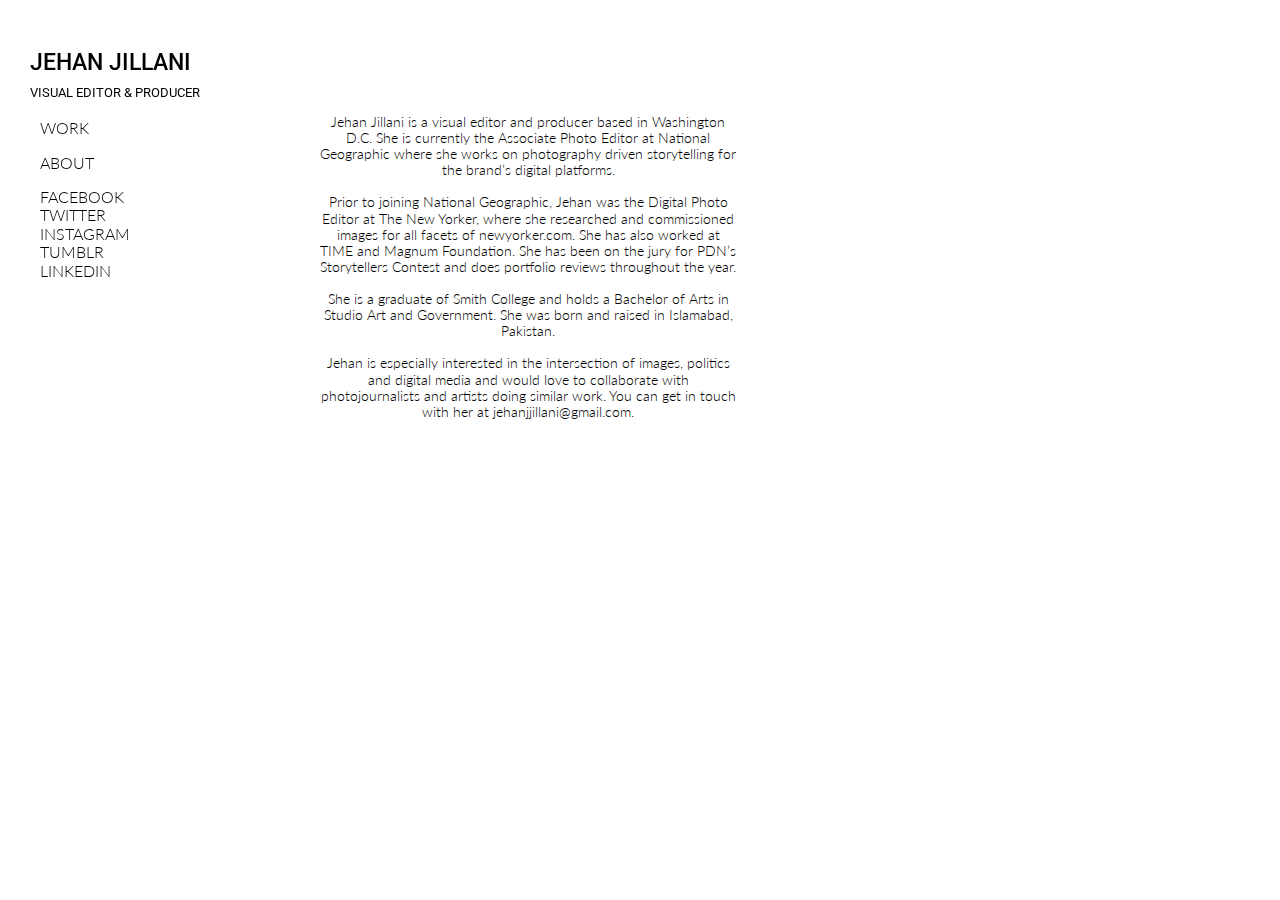
<file: FINAL PROJECT 2/index.html>
<!doctype html>

<html>
  <head>
    <title>JEHAN JILLANI</title>

    <!-- Google Font embed -->
    <link href="https://fonts.googleapis.com/css?family=Roboto:300,400,500,700" rel="stylesheet">
    <link href="https://fonts.googleapis.com/css?family=Lato:300,400,700" rel="stylesheet">
    <link rel="stylesheet" href="css/normalize.css">
    <link rel="stylesheet" href="css/main.css">

 </head>

<body>

<main>

  <section class="navigation-bar-section">
  <!--MAKE THIS FIXED-->

  <nav class="navigation-bar">
    <h1> <a class="h1-link" href="index.html">JEHAN JILLANI</a>
    <span>VISUAL EDITOR & PRODUCER</span>
    </h1>

    <!--WORK-->
        <ul class="work"><a class="work-link" href="#work">WORK</a>
        <div class="work-details">
          <li class="editing">EDITING</a></li>
          <li class="work-natgeo"><a href="nationalgeographic.html">National Geographic</a></li>
          <li class="work-TNY"><a href="newyorker.html">The New Yorker</a></li>
          <!-- <li class="work-other"><a href="other.html">Other</a></li> -->
        </div>
        </ul>

    <!--ABOUT-->
      <ul class="about"><a href="about.html">ABOUT</a><li>
        <!-- <li class="biography"><a href="#biography">Biography</a></li>
        <! <li class="contact"><a href="#contact">Contact</a></li>
        <li class="resume"><a href="#resume">Resume</a></li> -->
      </ul>

    <!--SOCIAL MEDIA-->
    <ul class="social-media">
      <li class="facebook"><a target="_blank" href="https://www.facebook.com/jehan.jillani">FACEBOOK</a></li>
      <li class="twitter"><a target="_blank" href="https://twitter.com/jehanjillani">TWITTER</a></li>
      <li class="instagram"><a target="_blank" href="https://www.instagram.com/jehanjillani/">INSTAGRAM</a></li>
      <li class="tumblr"><a target="_blank" href="https://differentthingsdifferentdays.tumblr.com/">TUMBLR</a></li>
      <li class="linkedin"><a target="_blank" href="https://www.linkedin.com/in/jehanjillani/">LINKEDIN</a></li>
    </ul>
    </nav>

  </section>

    <!--IMAGE DISPLAY-->

    <section class="main-content-home">

      <div class="about-content">

      <p class="about-content-text">
          Jehan Jillani is a visual editor and producer based in Washington D.C.
          She is currently the Associate Photo Editor at National Geographic where she works on photography driven storytelling for the brand’s digital platforms.
          <br>
          <br>
          Prior to joining National Geographic, Jehan was the Digital Photo Editor at The New Yorker, where she researched and commissioned images for all facets of newyorker.com.
          She has also worked at TIME and Magnum Foundation.
          She has been on the jury for PDN’s Storytellers Contest and does portfolio reviews throughout the year.
          <br>
          <br>
          She is a graduate of Smith College and holds a Bachelor of Arts in Studio Art and Government. She was born and raised in Islamabad, Pakistan.
          <br>
          <br>
          Jehan is especially interested in the intersection of images, politics and digital media and would love to collaborate with photojournalists and artists doing similar work. You can get in touch with her at jehanjjillani@gmail.com.
        </p>
      </div>

    </section>

    </section>

</main>

    <script src="https://ajax.googleapis.com/ajax/libs/jquery/3.1.0/jquery.min.js"></script>
    <script src="js/main.js"></script>
    <script src="js/lazyload.min.js"></script>
</body>
</html>
</file>
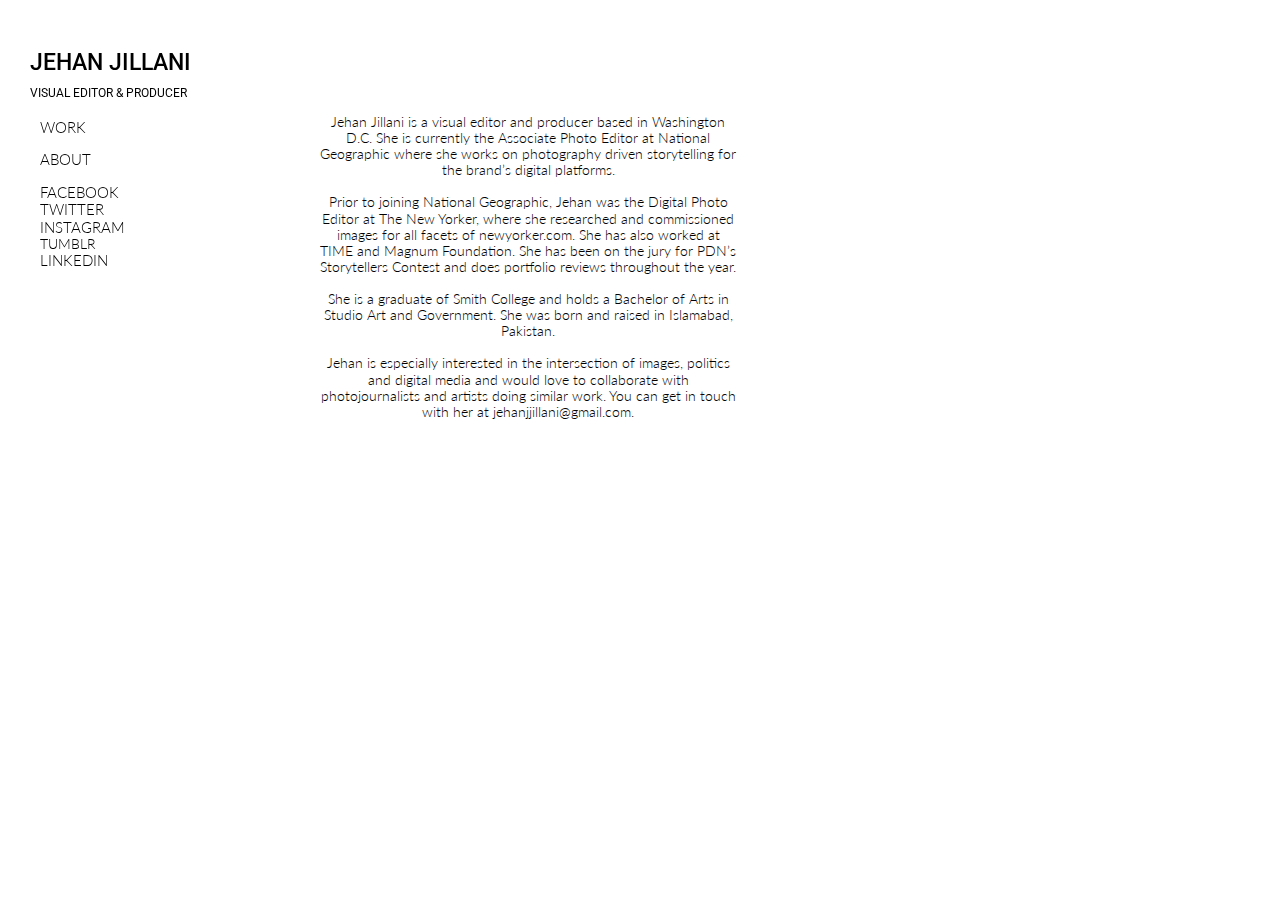
<file: FINAL PROJECT/index.html>
<!doctype html>

<html>
  <head>
    <title>JEHAN JILLANI</title>

    <!-- Google Font embed -->
    <link href="https://fonts.googleapis.com/css?family=Roboto:300,400,500,700" rel="stylesheet">
    <link href="https://fonts.googleapis.com/css?family=Lato:300,400,700" rel="stylesheet">
    <link rel="stylesheet" href="css/normalize.css">
    <link rel="stylesheet" href="css/main.css">

 </head>

<body>

<main>

  <section class="navigation-bar-section">
  <!--MAKE THIS FIXED-->

  <nav class="navigation-bar">
    <h1>JEHAN JILLANI
    <span>VISUAL EDITOR & PRODUCER</span>
    </h1>

    <!--WORK-->
        <ul class="work"><a class="work-link" href="#work">WORK</a>
        <div class="work-details">
          <li class="work-natgeo"><a href="nationalgeographic.html">National Geographic</a></li>
          <li class="work-TNY"><a href="newyorker.html">The New Yorker</a></li>
          <li class="work-other"><a href="other.html">Other</a></li>
        </div>
        </ul>

    <!--ABOUT-->
      <ul class="about"><a href="about.html">ABOUT</a><li>
        <!-- <li class="biography"><a href="#biography">Biography</a></li>
        <! <li class="contact"><a href="#contact">Contact</a></li>
        <li class="resume"><a href="#resume">Resume</a></li> -->
      </ul>

    <!--SOCIAL MEDIA-->
    <ul class="social-media">
      <li class="facebook"><a target="_blank" href="https://www.facebook.com/jehan.jillani">FACEBOOK</a></li>
      <li class="twitter"><a target="_blank" href="https://twitter.com/jehanjillani">TWITTER</a></li>
      <li class="instagram"><a target="_blank" href="https://www.instagram.com/jehanjillani/">INSTAGRAM</a></li>
      <li class="tumblr"><a target="_blank" href="https://differentthingsdifferentdays.tumblr.com/">TUMBLR</a></li>
      <li class="linkedin"><a target="_blank" href="https://www.linkedin.com/in/jehanjillani/">LINKEDIN</a></li>
    </ul>
    </nav>

  </section>

    <!--IMAGE DISPLAY-->

    <section class="main-content-home">

      <div class="about-content">

      <p class="about-content-text">
          Jehan Jillani is a visual editor and producer based in Washington D.C.
          She is currently the Associate Photo Editor at National Geographic where she works on photography driven storytelling for the brand’s digital platforms.
          <br>
          <br>
          Prior to joining National Geographic, Jehan was the Digital Photo Editor at The New Yorker, where she researched and commissioned images for all facets of newyorker.com.
          She has also worked at TIME and Magnum Foundation.
          She has been on the jury for PDN’s Storytellers Contest and does portfolio reviews throughout the year.
          <br>
          <br>
          She is a graduate of Smith College and holds a Bachelor of Arts in Studio Art and Government. She was born and raised in Islamabad, Pakistan.
          <br>
          <br>
          Jehan is especially interested in the intersection of images, politics and digital media and would love to collaborate with photojournalists and artists doing similar work. You can get in touch with her at jehanjjillani@gmail.com.
        </p>
      </div>

    </section>

    </section>

</main>

    <script src="https://ajax.googleapis.com/ajax/libs/jquery/3.1.0/jquery.min.js"></script>
    <script src="js/main.js"></script>
</body>
</html>
</file>
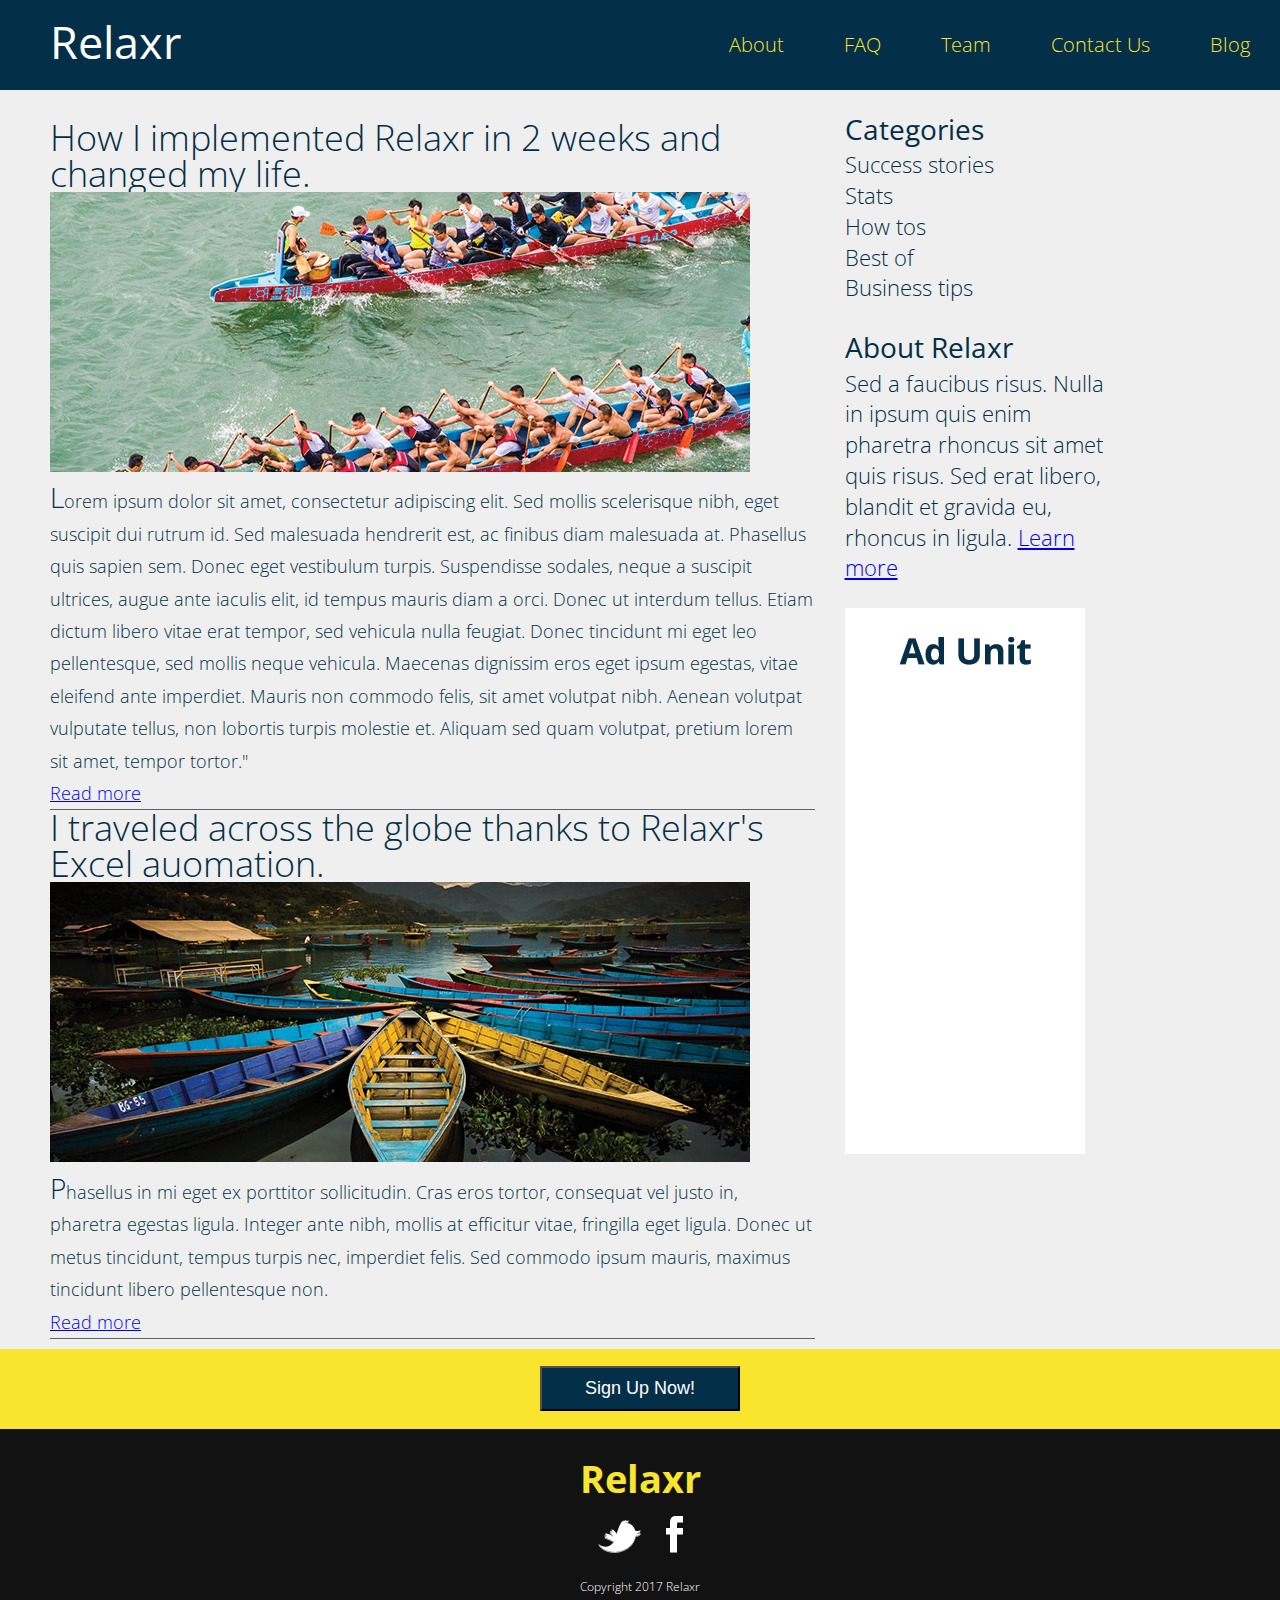
<file: HW 1-Relaxr_p2/index.html>
<!DOCTYPE html>
<html lang="en">
<head>
<meta charset="utf-8">
<meta name="description" content="Your description goes here">
<meta name="keywords" content="one, two, three">

<title>Relaxr</title>

<!-- external CSS link -->
<link rel="stylesheet" href="css/reset.css">
<link rel="stylesheet" href="css/style.css">
<link rel="stylesheet" href="https://fonts.googleapis.com/css?family=Open+Sans">

</head>
<body>
<main>

<!--header-->
<header class="relaxr-header">
	<h1 class="relaxr">Relaxr</h1>
	<nav class="relaxr-nav">
		<h2 class="relaxr-nav-element">About<h2>
		<h2 class="relaxr-nav-element">FAQ<h2>
		<h2 class="relaxr-nav-element">Team<h2>
		<h2 class="relaxr-nav-element">Contact Us<h2>
		<h2 class="relaxr-nav-element">Blog<h2>
</header>

<!--main-->

<section class="relaxr-main">

<!--maintext-->

<div class="relaxr-maintext">
<div class="relaxr-main1">
	<h3>How I implemented Relaxr in 2 weeks and changed my life.</h3>
			<img class="relaxr-img1" src="images/blog_photo1.jpg">
			<br>
			<p class="relaxr-para1">Lorem ipsum dolor sit amet, consectetur adipiscing elit. Sed mollis scelerisque nibh, eget suscipit dui rutrum id. Sed malesuada hendrerit est, ac finibus diam malesuada at. Phasellus quis sapien sem. Donec eget vestibulum turpis. Suspendisse sodales, neque a suscipit ultrices, augue ante iaculis elit, id tempus mauris diam a orci. Donec ut interdum tellus. Etiam dictum libero vitae erat tempor, sed vehicula nulla feugiat. Donec tincidunt mi eget leo pellentesque, sed mollis neque vehicula. Maecenas dignissim eros eget ipsum egestas, vitae eleifend ante imperdiet. Mauris non commodo felis, sit amet volutpat nibh. Aenean volutpat vulputate tellus, non lobortis turpis molestie et. Aliquam sed quam volutpat, pretium lorem sit amet, tempor tortor." </p>
			<a href="url">Read more</a>
</div>

<div class="relaxr-main2">
	<h4>I traveled across the globe thanks to Relaxr's Excel auomation.</h4>
		 <img class="relaxr-img1" src="images/blog_photo2.jpg">
		 <br>
		 <p class="relaxr-para2">Phasellus in mi eget ex porttitor sollicitudin. Cras eros tortor, consequat vel justo in, pharetra egestas ligula. Integer ante nibh, mollis at efficitur vitae, fringilla eget ligula. Donec ut metus tincidunt, tempus turpis nec, imperdiet felis. Sed commodo ipsum mauris, maximus tincidunt libero pellentesque non.  </p>
		<a href="url">Read more</a>
</div>
</div>

<!--sidebar-->

<div class="sidebar">
		<div class="categories">
			<h5>Categories</h5>
			<ul class="categories-list">
				<li>Success stories</li>
				<li>Stats</li>
				<li>How tos</li>
				<li>Best of</li>
				<li>Business tips</li>
			</ul>
</div>

<br>


<div class="about">
		<h6>About Relaxr</h6>
		<p class="about-text"> Sed a faucibus risus. Nulla in ipsum quis enim pharetra rhoncus sit amet quis risus. Sed erat libero, blandit et gravida eu, rhoncus in ligula. </p4>
		<a href="url">Learn more</a>
</div>

<br>

<div class="ad-unit">
	<img class="ad-unit-img" src="images/ad-unit.png">
</div>

</div>
</section>


<!--signupnow-->
<div class="signup-button">
  <button class="sign-button-text">Sign Up Now!</button>
	</div>

<!--footer-->
<footer>
		<h6 class="relaxr-end">Relaxr</h6>
		<div class="social-media">
			<img class="social-media-button" src="images/twitter.png">
			<img class="social-media-button" src="images/facebook.png">
		</div>
		<div class="relaxr-copyright">Copyright 2017 Relaxr</div>

</footer>
</main>
</body>
</html>
</file>
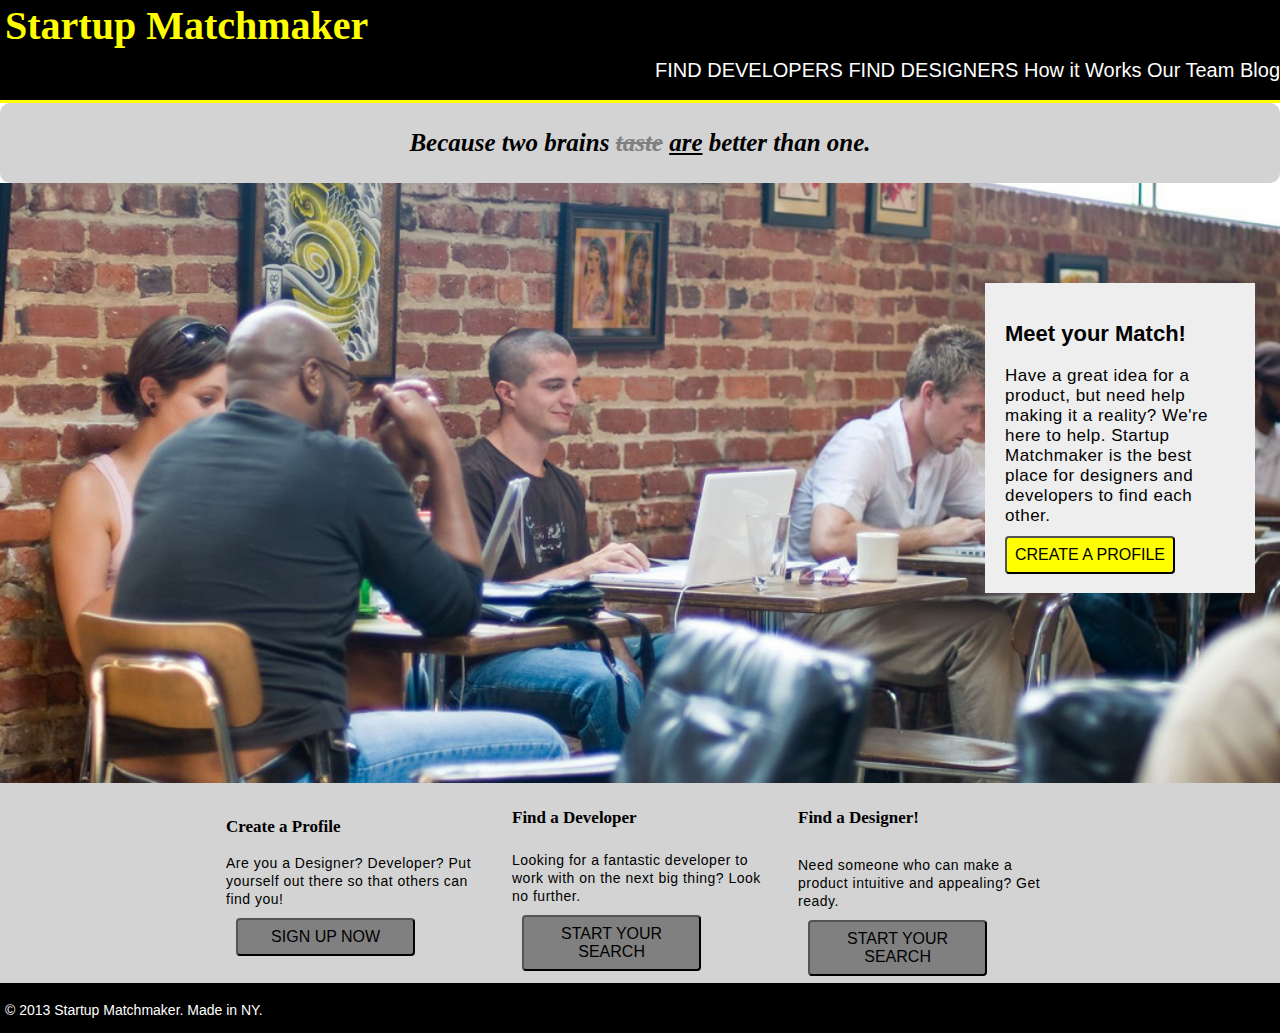
<file: HW 2-Matchmaker/index.html>
<!doctype html>
<html class="no-js" lang="en">
<head>
  <meta charset="utf-8">
  <meta http-equiv="x-ua-compatible" content="ie=edge">

  <title>Startup Matchmaker</title>

  <link rel="stylesheet" href="css/normalize.css">
  <link rel="stylesheet" href="css/main.css">

  <meta name="description" content="">
</head>

<body>
  <main class="site-container-1">

    <!-- HEADER-->
    <header>
      <h1 class="main-hed">Startup Matchmaker</h1>

      <div class="links-header">
        <span id="links-impact">
          <a href="html_images.asp">FIND DEVELOPERS</a> <a href="html_images.asp">FIND DESIGNERS</a>
        </span>

        <span id="links-helvetica">
          <a href="html_images.asp">How it Works</a>
          <a href="html_images.asp">Our Team</a>
          <a href="html_images.asp">Blog</a>
        </span>
      </div>

    </header>


    <!--TWOBRAINSHEADER-->

    <section class="sitecontainer2">
      <h2 class="twobrainshed">Because two brains <span id="taste">taste</span> <span id="are">are</span> better than one.</h2>
    </section>

    <!--MAIN CONTAINER WITH PHOTO-->
    <section class="sitecontainer3">
      <div class="meet-your-match">
        <h2 class="match-hed"> Meet your Match!</h2>
        <p1 class="match-body"> Have a great idea for a product, but need help making it a reality? We're here to help. Startup Matchmaker is the best place for designers and developers to find each other.</p1>
        <br>
        <button class="create-button">CREATE A PROFILE</button>
      </div>
    </section>

    <!--BUTTONS CONTAINER-->
    <section class="site-container-4">

      <div class="profile">
        <h3 class="profile-hed">Create a Profile</h3>
        <p2 class="profile-para">Are you a Designer? Developer? Put yourself out there so that others can find you!</p2>
        <br>
        <button class="profile-button">SIGN UP NOW</button>
      </div>

      <div class="developer">
        <h4 class="developer-hed">Find a Developer</h4>
        <p3 class="developer-para">Looking for a fantastic developer to work with on the next big thing? Look no further.</p3>
        <button class="developer-button">START YOUR SEARCH</button>
      </div>

      <div class="designer">
        <h5 class="designer-hed">Find a Designer!</h5>
        <p4 class="designer-para">Need someone who can make a product intuitive and appealing? Get ready.</p4>
        <br>
        <button class="designer-button">START YOUR SEARCH</button>
      </div>
    </section>
  </main>

  <!--ENDING CONTAINER-->

  <footer>
    <br>
    <p5 class="matchmaker-footer">© 2013 Startup Matchmaker. Made in NY.</p5>
  </footer>
</body>
</html>
</file>
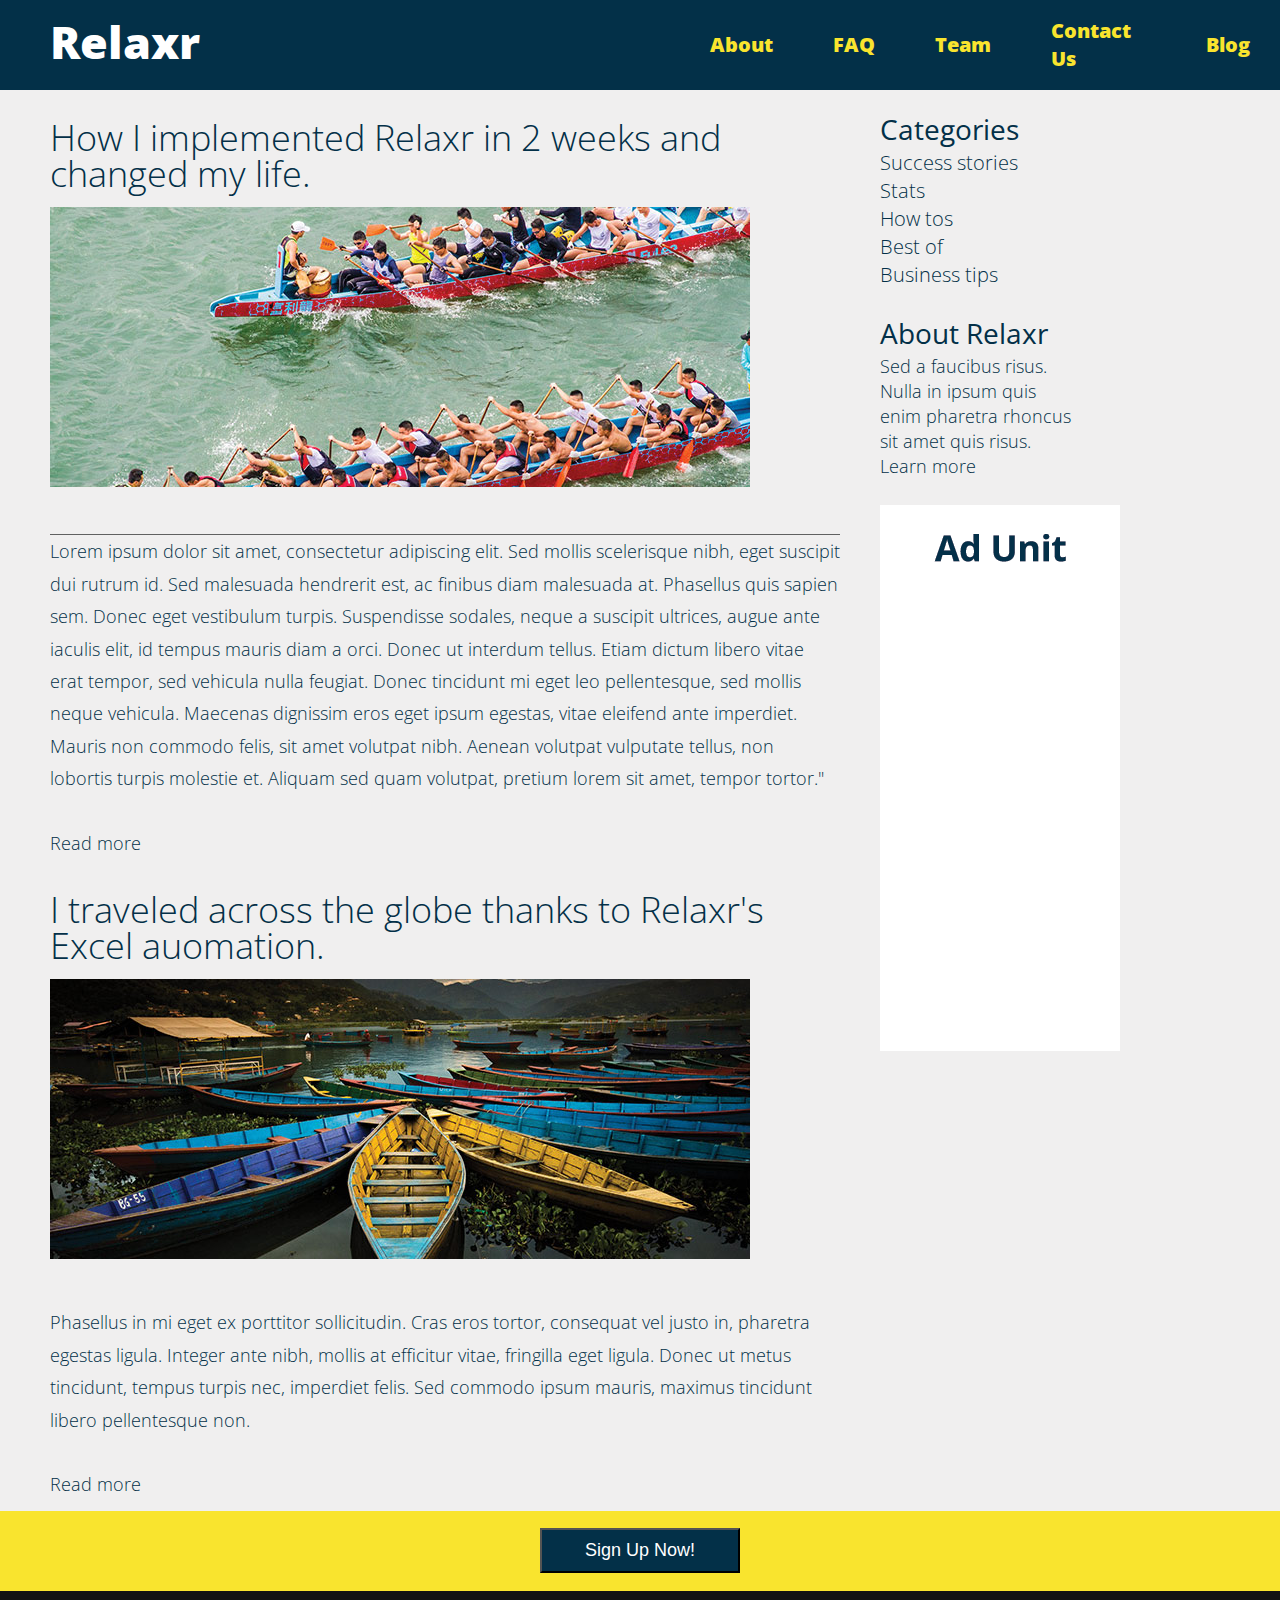
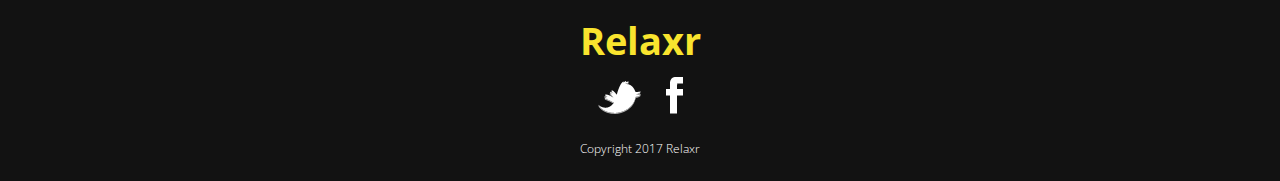
<file: HW 5-Relaxr-js/index.html>
<!DOCTYPE html>
<html lang="en">
<head>
<meta charset="utf-8">
<meta name="description" content="Your description goes here">
<meta name="keywords" content="one, two, three">

<title>Relaxr</title>

<!-- external CSS link -->
<link rel="stylesheet" href="css/reset.css">
<link rel="stylesheet" href="css/style.css">
<link rel="stylesheet" href="https://fonts.googleapis.com/css?family=Open+Sans:400,700">

</head>
<body>
<main>

<!--header-->
<header class="relaxr-header">
	<h1 class="relaxr">Relaxr</h1>
	<nav class="relaxr-nav">
		<h2 class="relaxr-nav-element">About<h2>
		<h2 class="relaxr-nav-element">FAQ<h2>
		<h2 class="relaxr-nav-element">Team<h2>
		<h2 class="relaxr-nav-element">Contact Us<h2>
		<h2 class="relaxr-nav-element">Blog<h2>
</header>

<!--main-->

<section class="relaxr-main">

<!--maintext-->

<div class="relaxr-maintext">

<div class="relaxr-main1">
	<h3>How I implemented Relaxr in 2 weeks and changed my life.</h3>
			<img class="relaxr-img1" src="images/blog_photo1.jpg">
			<br>
</div>

<!--blog-1--->

			<p id="relaxr-para1">Lorem ipsum dolor sit amet, consectetur adipiscing elit. Sed mollis scelerisque nibh, eget suscipit dui rutrum id. Sed malesuada hendrerit est, ac finibus diam malesuada at. Phasellus quis sapien sem. Donec eget vestibulum turpis. Suspendisse sodales, neque a suscipit ultrices, augue ante iaculis elit, id tempus mauris diam a orci. Donec ut interdum tellus. Etiam dictum libero vitae erat tempor, sed vehicula nulla feugiat. Donec tincidunt mi eget leo pellentesque, sed mollis neque vehicula. Maecenas dignissim eros eget ipsum egestas, vitae eleifend ante imperdiet. Mauris non commodo felis, sit amet volutpat nibh. Aenean volutpat vulputate tellus, non lobortis turpis molestie et. Aliquam sed quam volutpat, pretium lorem sit amet, tempor tortor." </p>
			<br>
			<p id="relaxr-para1-more">Suspendisse laoreet at orci vel sagittis. Aenean ut magna sapien. Proin sollicitudin sapien a leo fringilla, a fringilla ante pretium. Fusce pharetra lectus nec arcu aliquam vulputate a volutpat velit. Maecenas elementum ac sem ac iaculis. Vestibulum at ligula lorem. Proin tellus ligula, malesuada vel augue a, luctus volutpat libero. Cras luctus vel nunc eget euismod. Mauris vulputate turpis sit amet ex malesuada, at vestibulum ligula pellentesque. Sed ex tellus, mollis non lacus vel, egestas malesuada dui. Praesent at porta orci. Integer feugiat feugiat sagittis. Cras sed euismod nisl, vel elementum odio. Suspendisse potenti. Vestibulum ante ipsum primis in faucibus orci luctus et ultrices posuere cubilia Curae; Mauris sed mattis diam.</p>

			<div id="read-link1">

			<a id="readmore-1" href="url"><h2>Read more</h2></a>
			<br>
			<a id="readless-1" href="url"><h2>Read less</h2></a>

</div>

<!--blog2-->
<div id="relaxr-main2">

	<h4>I traveled across the globe thanks to Relaxr's Excel auomation.</h4>
		 <img class="relaxr-img1" src="images/blog_photo2.jpg">
		 <br>

		 <p id="relaxr-para2">Phasellus in mi eget ex porttitor sollicitudin. Cras eros tortor, consequat vel justo in, pharetra egestas ligula. Integer ante nibh, mollis at efficitur vitae, fringilla eget ligula. Donec ut metus tincidunt, tempus turpis nec, imperdiet felis. Sed commodo ipsum mauris, maximus tincidunt libero pellentesque non.</p>
		 <br>
		 <p id="relaxr-para2-more">Curabitur dictum libero eu risus mollis sollicitudin non eget leo. Duis vehicula enim condimentum rhoncus varius. Etiam sit amet ante sodales, hendrerit orci porttitor, finibus libero. Quisque ex eros, convallis non eros id, pretium varius erat. Nunc et arcu a urna finibus gravida in posuere enim. Fusce sed magna non ligula iaculis hendrerit. Praesent luctus felis sit amet tristique luctus. Vivamus ligula nisl, pellentesque tincidunt ultricies in, tincidunt ut dolor. Donec nec fringilla nisl, id ultrices nibh. Nullam commodo sapien nec vestibulum scelerisque.</p>

		 <div id="read-link2">

		 <a id="readmore-2" href="url">Read more</a>

		 <a id="readless-2" href="url">Read less</a>

		 <br>

</div>

</div>

</div>


<!--sidebar-->

<div id="sidebar">
		<div id="categories">
			<h5>Categories</h5>
			<ul id="categories-list">
				<li>Success stories</li>
				<li>Stats</li>
				<li>How tos</li>
				<li>Best of</li>
				<li>Business tips</li>
			</ul>
</div>

<br>

<div id="about">
		<h6>About Relaxr</h6>
		<p id="about-text"> Sed a faucibus risus. Nulla in ipsum quis enim pharetra rhoncus sit amet quis risus.</p>
		<p id="about-more"> Sed erat libero, blandit et gravida eu, rhoncus in ligula. </p>
		<a id="learnmore" href="url">Learn more</a>
</div>

<br>

<div id="ad-unit">
	<img id="ad-unit-img" src="images/ad-unit.png">
</div>

</div>
</section>


<!--signupnow-->
<div id="signup-button">
  <button id="sign-button-text">Sign Up Now!</button>
	</div>

<!--footer-->
<footer>
		<h6 id="relaxr-end">Relaxr</h6>
		<div id="social-media">
			<img id="social-media-button" src="images/twitter.png">
			<img id="social-media-button" src="images/facebook.png">
		</div>
		<div id="relaxr-copyright">Copyright 2017 Relaxr</div>

		<script src="https://cdnjs.cloudflare.com/ajax/libs/jquery/3.1.0/jquery.min.js"></script>
	  <script src="javascript/main.js"></script>

</footer>
</main>
</body>
</html>
</file>
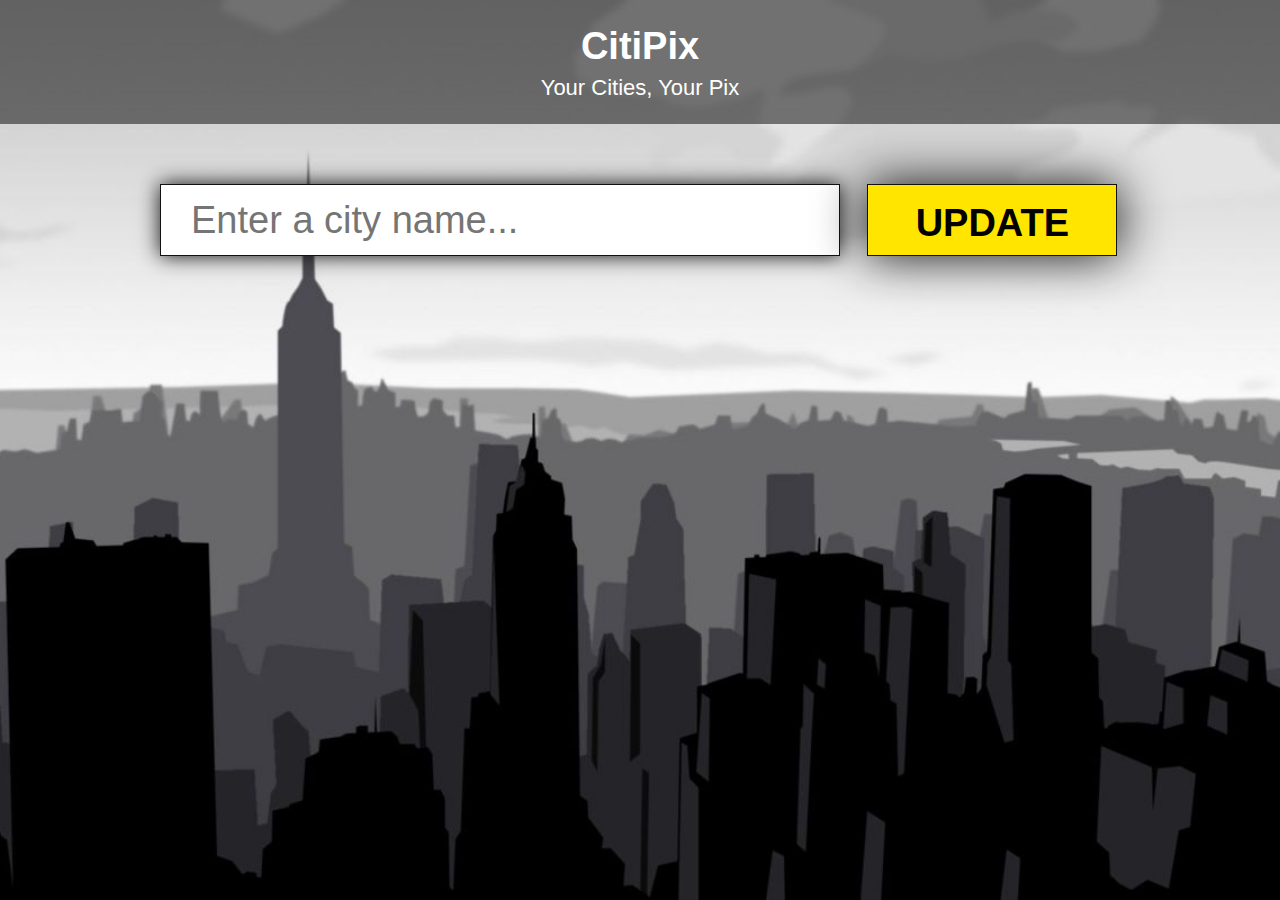
<file: HW 6-Citipix/index.html>
<!DOCTYPE html>
<html>

<head>
	<meta charset="utf-8">
	<meta name="description" content="Your description goes here">
	<meta name="keywords" content="one, two, three">

	<title>City Background</title>

	<!-- external CSS link -->
	<link rel="stylesheet" href="css/reset.css">
	<link rel="stylesheet" href="css/style.css">
</head>

<body>
	<header>
		<div class="title">
			<h1>CitiPix</h1>
			<p>Your Cities, Your Pix</p>
		</div>
	</header>

	<div class="container">
		<form>
			<input type="text" id="city-type" placeholder="Enter a city name...">
			<input type="submit" value="Update" id="submit-btn">
		</form>
	</div>
</body>

</html>
</file>
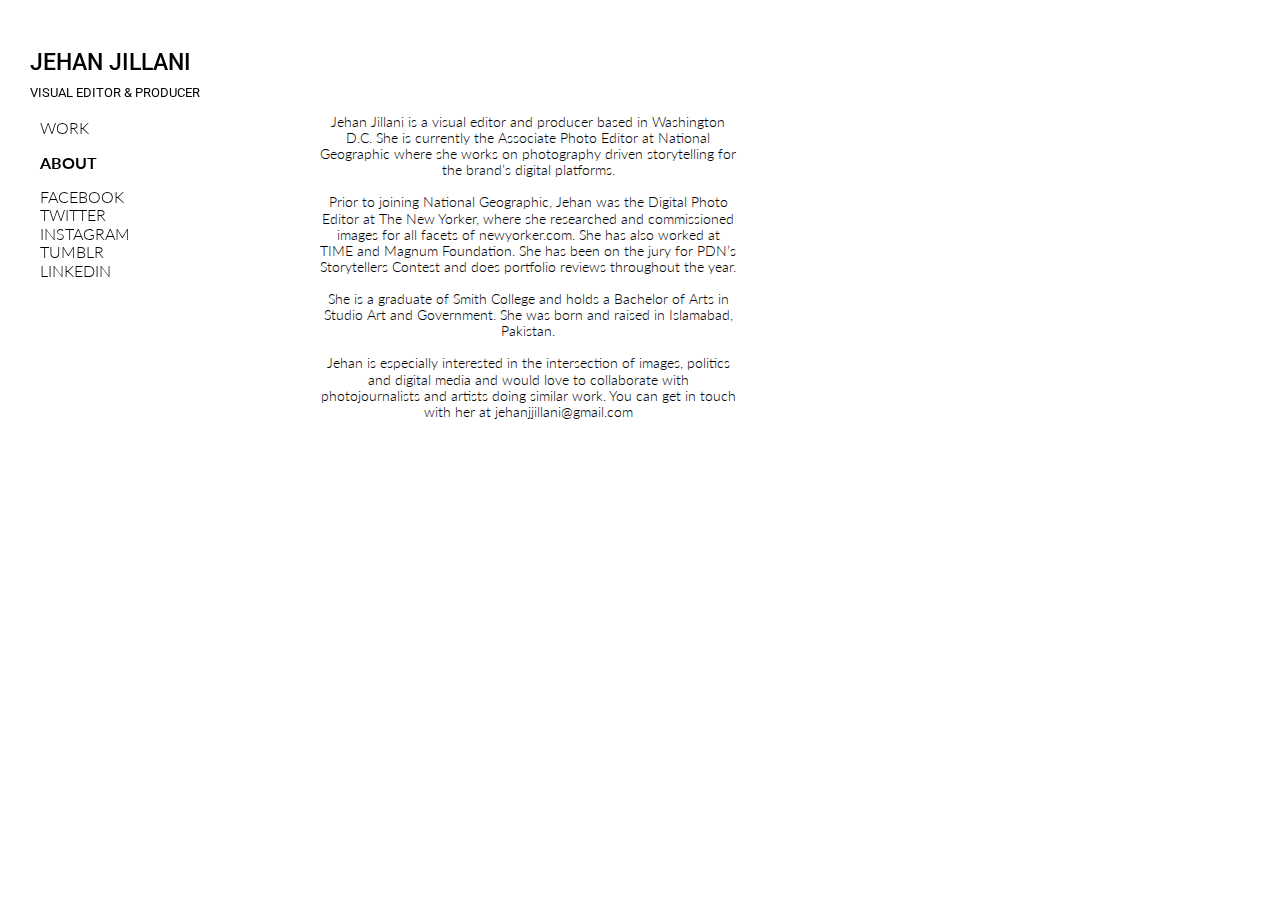
<file: FINAL PROJECT 2/about.html>
<!doctype html>

<html>
  <head>
    <title>JEHAN JILLANI</title>

    <!-- Google Font embed -->
    <link href="https://fonts.googleapis.com/css?family=Roboto:300,400,500,700" rel="stylesheet">
    <link href="https://fonts.googleapis.com/css?family=Lato:300,400, 700" rel="stylesheet">
    <link rel="stylesheet" href="css/normalize.css">
    <link rel="stylesheet" href="css/main.css">

 </head>

<body>
<main>
    <section class="navigation-bar-section">

    <!--MAKE THIS FIXED-->

    <nav class="navigation-bar">

    <!--HEAD-->

    <h1> <a class="h1-link" href="index.html">JEHAN JILLANI</a>
    <span>VISUAL EDITOR & PRODUCER</span>
    </h1>

    <!--WORK-->
        <ul class="work"><a class="work-link" href="#work">WORK</a>
        <div class="work-details">
          <li class="editing">EDITING</a></li>
          <li class="work-natgeo"><a href="nationalgeographic.html">National Geographic</a></li>
          <li class="work-TNY"><a href="newyorker.html">The New Yorker</a></li>

        </div>
        </ul>

    <!--ABOUT-->
      <ul class="about"><a href="about.html">ABOUT</a><li>

      </ul>

    <!--SOCIAL MEDIA-->
    <ul class="social-media">
      <li class="facebook"><a target="_blank" href="https://www.facebook.com/jehan.jillani">FACEBOOK</a></li>
      <li class="twitter"><a target="_blank" href="https://twitter.com/jehanjillani">TWITTER</a></li>
      <li class="instagram"><a target="_blank" href="https://www.instagram.com/jehanjillani/">INSTAGRAM</a></li>
      <li class="tumblr"><a target="_blank" href="https://differentthingsdifferentdays.tumblr.com/">TUMBLR</a></li>
      <li class="linkedin"><a target="_blank" href="https://www.linkedin.com/in/jehanjillani/">LINKEDIN</a></li>
    </ul>

    </nav>

  </section>

    <!--IMAGE DISPLAY-->

    <section class="main-content-aboutme">

        <div class="about-content">

          <p class="about-content-text">
              Jehan Jillani is a visual editor and producer based in Washington D.C.
              She is currently the Associate Photo Editor at National Geographic where she works on photography driven storytelling for the brand’s digital platforms.
              <br>
              <br>
              Prior to joining National Geographic, Jehan was the Digital Photo Editor at The New Yorker, where she researched and commissioned images for all facets of newyorker.com.
              She has also worked at TIME and Magnum Foundation.
              She has been on the jury for PDN’s Storytellers Contest and does portfolio reviews throughout the year.
              <br>
              <br>
              She is a graduate of Smith College and holds a Bachelor of Arts in Studio Art and Government. She was born and raised in Islamabad, Pakistan.
              <br>
              <br>
              Jehan is especially interested in the intersection of images, politics and digital media and would love to collaborate with photojournalists and artists doing similar work. You can get in touch with her at jehanjjillani@gmail.com
            </p>
        </div>

    </section>

</main>

    <script src="https://ajax.googleapis.com/ajax/libs/jquery/3.1.0/jquery.min.js"></script>
    <script src="js/main.js"></script>
</body>
</html>
</file>
<file: FINAL PROJECT 2/css/main.css>
main {
  align-items: default;
  justify-content: space-between;
  display: flex;
  height: inherit;
}

/*Nav Styling*/
 .navigation-bar {
  height: auto;
  width: 201px;
  background: rgba(255,255,255, 0.8);
  height: 100%;
  padding-right: 20px;

}

h1 {
  font-family: 'Roboto', 'Arial', sans-serif; font-weight: 500;
  font-size: 23px;
  padding-left: 30px;
  padding-top: 35px;
  }

  span {
  font-family: 'Roboto', 'Arial', sans-serif; font-weight: 400;
  font-size: 13px;
  /*padding-left: 31px;
  padding-bottom: 0px;*/
  }

.navigation-bar {
  position: fixed;
  z-index: 1;
}

.work, .about, .facebook, .twitter, .instagram, .tumblr, .linkedin {
  font-size: 16px;
  font-family: 'Lato', Arial, sans-serif; font-weight: 300;
  text-align: left;
}

li {
    list-style-type: none;
    font-family: 'Lato', Arial, sans-serif; font-weight: 300;
    font-size: 14px;
}


/*Styling & Hiding Work*/

.work li{
margin: 4px 0px 5px 0;
}

.work-details {
  display: none;
  font-size: 14px;
  padding: 4px;
}

/*Links Styling*/

a:link, a:visited {
    color: black;
    text-align: right;
    text-decoration: none;
}

a:hover {
  font-weight: 400;
}

a:active {
    font-weight: 400;
}



/*WORK Pictures Styling*/

.main-content-tny, .main-content-natgeo, .main-content-aboutme, .main-content-home{
 padding-top: 100px;
 padding-left: 220px;
 padding-right: 20px;
}


.images-text-natgeo {
  font-family: 'Lato', Arial, sans-serif; font-weight: 300;
  font-size: 14px;
  text-align: center;
  justify-content: space-between;
  display: flex;
  align-items: center;
  width: 4300px;
}

.images-text-tny {
  font-family: 'Lato', Arial, sans-serif; font-weight: 300;
  font-size: 14px;
  text-align: center;
  justify-content: space-between;
  display: flex;
  align-items: center;
  width: 2700px;
}

/*WORK Pictures Img&Width*/

img {
  -webkit-filter: drop-shadow(3px 3px 3px #222);
  filter: drop-shadow(3px 3px 3px #222);
  height: 350px;
  width: auto;
  padding-top: 5px;
}

img {
    opacity: 1.0;
    filter: alpha(opacity=100);
}

img:hover {
    opacity: 0.5;
    filter: alpha(opacity=40);
}


/*WORK PICTURES CR*/

.natgeo-southsudan, .natgeo-southsudan-2, .natgeo-mosul, .natgeo-moises-saman, .natgeo-zika, .natgeo-dubai, .natgeo-austin, .tny-pope, .tny-scottishborder, .tny-loveinindia, .tny-smartphone-photography, .tny-drc-archive {
  position: relative;
}
/*WORK PICTURES CR STYLING*/

#natgeo-southsudan-copyright1, #natgeo-southsudan-copyright, #natgeo-mosul-copyright, #natgeo-moisessaman-copyright, #natgeo-zika-copyright, #natgeo-dubai-copyright, #natgeo-austin-copyright {
  opacity: 0;
  position: absolute;
  top: 35%;
  left: 20%;
  right: 20%;
  transition: 0.2s ease-in-out;
  font-size: 15px;
  font-weight: bold;
}

#tny-pope-copyright, #tny-scottishborder-copyright, #tny-loveinindia-copyright, #tny-smartphone-copyright, #tny-drcarchive-copyright {
  opacity: 0;
  position: absolute;
  top: 35%;
  left: 30%;
  transition: 0.2s ease-in-out;
  font-size: 15px;
  font-weight: bold;
}
}

/*WORK PICTURES SOUTH-SUDAN-1*/

.img-wrapper:hover #natgeo-southsudan-copyright1 {
opacity: 1;
transition: all 0.2s linear;
}

/*WORK PICTURES SOUTH-SUDAN-2*/

.natgeo-southsudan-img2:hover #natgeo-southsudan-copyright {
opacity: 1;
transition: all 0.2s linear;
}

/*WORK PICTURES FELIPE-DANA-MOSUL*/

.natgeo-mosul:hover #natgeo-mosul-copyright{
opacity: 1;
transition: all 0.2s linear;
}

/*WORK PICTURES MOISES-SAMAN*/

.img-wrapper:hove

.natgeo-moises-saman:hover #natgeo-moisessaman-copyright{
opacity: 1;
transition: all 0.2s linear;
}

/*WORK PICTURES NADIA-SHIRA-COHEN*/
.natgeo-zika:hover #natgeo-zika-copyright{
opacity: 1;
transition: all 0.2s linear;
}

/*WORK PICTURES DUBAI*/
.natgeo-dubai:hover #natgeo-dubai-copyright{
opacity: 1;
transition: all 0.2s linear;
}

/*WORK PICTURES AUSTIN*/
.natgeo-austin:hover #natgeo-austin-copyright{
opacity: 1;
transition: all 0.2s linear;
}

/*WORK PICTURES TNY POPE*/
.tny-pope:hover #tny-pope-copyright{
opacity: 1;
transition: all 0.2s linear;
}

/*WORK PICTURES SCOTTISH BORDER*/
.tny-scottishborder:hover #tny-scottishborder-copyright{
opacity: 1;
transition: all 0.2s linear;
}

/*WORK PICTURES LOVE IN INDIA*/
.tny-loveinindia:hover #tny-loveinindia-copyright{
opacity: 1;
transition: all 0.2s linear;
}

/*WORK PICTURES SMARTPHONE PHOTOGRAPHY*/
.tny-smartphone-photography:hover #tny-smartphone-copyright{
opacity: 1;
transition: all 0.2s linear;
}

/*WORK PICTURES DRC ARCHIVE*/
.tny-drc-archive:hover #tny-drcarchive-copyright{
opacity: 1;
transition: all 0.2s linear;
}


/*ABOUT ME Styling*/


.about-content-text {
font-family: 'Lato', Arial, sans-serif; font-weight: 300;
font-size: 14px;
text-align: center;
/*display: flex;
align-items: center;
justify-content: center;*/
width:40%;
display: block;
height: auto;
padding-left: 100px;
}

#jehanjillani-email a:hover {
text-decoration: none;
}

/*MOBILE Styling*/

/*NATGEO & TNY Styling*/
@media (max-width: 750px) {
  .images-text-natgeo, .images-text-tny  {
  flex-direction: column;
  align-items: center;
  width: 90%;
  padding-right: 20px;
  }

@media (max-width: 750px) {
  .about-content-text{
  width: auto;
  padding-left: 0;
  padding-right: 20px;
}


/*ABOUT MOBILE Styling*/
</file>
<file: FINAL PROJECT/css/main.css>
main {
  align-items: default;
  justify-content: space-between;
  display: flex;
  height: inherit;
}

/*Nav Styling*/
 .navigation-bar {
  height: auto;
  width: 200px;
  background: rgba(255,255,255, 0.8);
  height: 100%;
  padding-right: 20px;

}

h1 {
  font-family: 'Roboto', 'Arial', sans-serif; font-weight: 500;
  font-size: 23px;
  padding-left: 30px;
  padding-top: 35px;
  }

  span {
  font-family: 'Roboto', 'Arial', sans-serif; font-weight: 400;
  font-size: 12px;
  /*padding-left: 31px;
  padding-bottom: 0px;*/
  }

.navigation-bar {
  position: fixed;
  z-index: 1;
}

.work, .about, .facebook, .twitter, .instagram, .instagram, .linkedin {
  font-size: 15px;
  font-family: 'Lato', Arial, sans-serif; font-weight: 300;
  text-align: left;
}

li {
    list-style-type: none;
    font-family: 'Lato', Arial, sans-serif; font-weight: 300;
    font-size: 14px;
}


/*Styling & Hiding Work*/

.work li{
margin: 4px 0px 5px 0;
}

.work-details {
  display: none;
  font-size: 14px;
  padding: 4px;
}

/*Links Styling*/

a:link, a:visited {
    color: black;
    text-align: right;
    text-decoration: none;
}

a:hover {
  font-weight: 400;
}

a:active {
    font-weight: 400;
}


/*WORK Pictures Styling*/

.main-content-tny, .main-content-natgeo, .main-content-aboutme, .main-content-home{
 padding-top: 100px;
 padding-left: 220px;
 padding-right: 20px;
}


.images-text-natgeo {
  font-family: 'Lato', Arial, sans-serif; font-weight: 300;
  font-size: 14px;
  text-align: center;
  justify-content: space-between;
  display: flex;
  align-items: center;
  width: 4000px;
}

.images-text-tny {
  font-family: 'Lato', Arial, sans-serif; font-weight: 300;
  font-size: 14px;
  text-align: center;
  justify-content: space-between;
  display: flex;
  align-items: center;
  width: 2300px;
}



.natgeo-southsudan-copyright {
  visibility: hidden;
  text-align: center;
}

/*WORK Pictures Img&Width*/

img {
  -webkit-filter: drop-shadow(3px 3px 3px #222);
  filter: drop-shadow(3px 3px 3px #222);
  height: 350px;
  padding-top: 5px;
}

img {
    opacity: 1.0;
    filter: alpha(opacity=100);
}

img:hover {
    opacity: 0.5;
    filter: alpha(opacity=40);
}


/*ABOUT ME Styling*/


.about-content-text {
font-family: 'Lato', Arial, sans-serif; font-weight: 300;
font-size: 14px;
text-align: center;
/*display: flex;
align-items: center;
justify-content: center;*/
width:40%;
display: block;
height: auto;
padding-left: 100px;
}

#jehanjillani-email a:hover {
text-decoration: none;
}

/*MOBILE Styling*/

/*NATGEO & TNY Styling*/
@media (max-width: 750px) {
  .images-text-natgeo, .images-text-tny  {
  flex-direction: column;
  align-items: center;
  width: 90%;
  padding-right: 20px;
  }

@media (max-width: 750px) {
  .about-content-text{
  width: auto;
  padding-left: 0;
  padding-right: 20px;
}


/*ABOUT MOBILE Styling*/
</file>
<file: HW 1-Relaxr_p2/css/style.css>
/*
Project Name: Relaxr
Client: Your Client
Author: Jehan Jillani
Developer @GA in NYC
*/


/******************************************
/* SETUP
/*******************************************/

/* Box Model Hack */
* {
     box-sizing: border-box;
}

/* Clear fix hack */
.clearfix:after {
     content: ".";
     display: block;
     clear: both;
     visibility: hidden;
     line-height: 0;
     height: 0;
}

.clear {
  clear: both;
}

.alignright {
  float: right;
  padding: 0 0 10px 10px; /* note the padding around a right floated image */
}

.alignleft {
  float: left;
  padding: 0 10px 10px 0; /* note the padding around a left floated image */
}



/******************************************
/* BASE STYLES
/*******************************************/

body {
     background-color: #f0efef;
     color: #000;
     font-size: 18px;
     font-weight: lighter;
     font-family: 'Open Sans', sans-serif;
     line-height: 1.4;

}

/******************************************
/* HEADER
/*******************************************/


.relaxr-header {
  background-color: #033048;
  color: white;
  height: 90px;
  display: flex;
  justify-content: space-between;
}

.relaxr {
  font-size: 45px;
  font-weight: bolder;
  font-style: normal;
  padding: 10px 30px;
  margin-left: 20px;

}

.relaxr-nav {
  display: flex;
  align-items: center;
  justify-content: flex-end;
  font-size: 20px;
  font-style: bold;
  color: #f9e42e;
  width: 600px;
}

.relaxr-nav-element {
  cursor: pointer;
  padding: 10px 30px;
}


/******************************************
/* BODY
/*******************************************/

.relaxr-main {
  display: flex;
  justify-content: space-between;
  color: #033048;
  margin-top: 20px;
}

.relaxr-maintext {
 padding: 10px 30px;
 margin-left: 20px;
 width: 850px;
 line-height: 180%;
}

.relaxr-para1::first-letter {
  font-size: 28px;
}

.relaxr-para2::first-letter {
  font-size: 28px;
}


h3, h4 {
  font-size: 36px;
  margin: 0px;
  line-height: 100%;
}

.relaxr-main1, .relaxr-main2 {
  border-bottom-style: solid;
  border-color: #606161;
  border-width: 1px;

}
/*SIDEBAR*/

.sidebar {
  width: 450px;
}

h5, h6 {
font-size: 28px;
font-weight: bolder;
}

.categories {
  display: block;
}

.categories-list, .about-text {
 font-size: 22px;
}

.about {
display: block;
width: 60%;
}


/******************************************
/* SIGN UP NOW
/*******************************************/
.signup-button {
background-color: #f9e42e;
height: 80px;
display: flex;
align-items: center;
justify-content: center;
}

.sign-button-text {
  background-color: #033048;
  color: white;
  padding: 10px;
  width: 200px;
  font-size: 18px;
  font-weight: bolder;
}



footer {
  height: 190px;
  background-color: #121212;
  display: flex;
  flex-direction: column;
  align-items: center;
  justify-content: center;
}

.relaxr-end {
  color: #f9e42e;
  font-size: 38px;
  display: inline;
  font-weight: bold;
}

.social-media-button {
  padding: 10px 10px;
}

.relaxr-copyright {
  padding-top: 10px;
  font-size: 12px;
  color: white;
}

/******************************************
/* ADDITIONAL STYLES
/*******************************************/
</file>
<file: HW 2-Matchmaker/css/main.css>
/*HEADER & LINKS*/

header {
  background-color: black;
  width: 100%;
  height: 100px;
  margin: 0px;
  border-bottom-color: yellow;
  border-bottom-style: solid;
}

.main-hed {
  color: yellow;
  font-family: Georgia, Serif;
  font-weight: bold;
  font-size: 40px;
  margin: 0px;
  padding: 2px 10px 10px 5px;
}

.links-header {
  display: block;
  color: white;
  float: right;
  margin: 0px;
  padding-bottom: 10px;
  padding-left: 20px;
  font-size: 20px;
}

.links-header: after {
  content: " ";
  clear: both;
  display: block;
}
/*Question for John: I couldn't figure how to create space between the links
/*Comment for John: For some reason, my header is not being recognized in this code.*/
/*Float right not working here*/

/*LINK FORMATTING*/

a:link {
  color: white;
  text-decoration: none;
}

a:visited {
  color: white;
  text-decoration: none;
}

#links-impact {
  font-family: impact, sans-serif;
}

#links-helvetica {
  font-family: helvetica, sans-serif;
}

/*Link formatting broke in the middle of coding*/

/*TWO BRAINS HEADER*/

.sitecontainer2 {
  height: 80px;
  display: flex;
  align-items: center;
  justify-content: center;
  border-top: yellow;
  border-radius: 10px;
  background-color: lightgrey;
}

.twobrainshed {
  font-size: 25px;
  font-family: Georgia, Serif;
  text-align: center;
  font-style: italic;
  padding: 20px;
  border-top: yellow;
  border-radius: 10px;
}

#taste {
  text-decoration: line-through;
  color: gray;
}

#are {
  text-decoration: underline;
}

/*Comment for John: code just not recognizing any container. Leaving it like this. Hoping to ask you what's going on during office hours.*/

/**MAIN CONTAINER WITH PHOTO*/

.sitecontainer3 {
  background-image: url(../images/coworking.jpg);
  background-repeat: no-repeat;
  background-position: center;
  background-size: cover;  width: 100%;
  height: 600px;
}

.meet-your-match {
  float: right;
  width: 230px;
  height: 270px;
  padding: 20px;
  margin-right: 25px;
  margin-top: 100px;
  background: #eee;
  background opacity: .7;
  z-index: -2;
}

.match-hed {
  font-size: 22px;
  font-weight: bold;
}

.match-body {
  font-style: helvetica, sans-serif;
  font-weight: lighter;
  text-align: left;
  margin-right: 10px;
  letter-spacing:0.5px;
  font-size: 17px;
}

.create-button {
  background-color: yellow;
  text-align: center;
  padding: 8px;
  margin-top: 10px;
  margin-right: 20px;
  font-family: helvetica;
  font-weight: lighter;
  -moz-border-radius: 4px;
 -webkit-border-radius: 4px;
 border-radius: 4px;

}
                                /**BUTTONS CONTAINER*/

.site-container-4 {
  background-color: lightgrey;
  color: black;
  width: 100%;
  height: 200px;
  display: inline-block;
  display: flex;
  justify-content: center;
  align-items: center;
  color: black;
  width: 100%;
  height: 200px;
}

                                  /*PROFILE*/

.profile {
  text-align: left;
  margin-right: 10px;
  padding: 5px;
  width: 20%;
  margin: 10px;
}

.profile-hed {
  font-family: Georgia, Serif;
   font-size: 17px;
}

.profile-para {
  font-family: helvetica, sans-serif;
  letter-spacing: 0.5px;
  font-size: 14px;
}

.profile-button {
  background-color: grey;
  text-align: center;
  padding: 8px;
  margin: 10px;
  width: 70%;
  font-family: helvetica;
  font-weight: lighter;
  -moz-border-radius: 4px;
 -webkit-border-radius: 4px;
 border-radius: 4px;
}

                                    /*DEVELOPER*/

.developer {
  text-align: left;
  padding: 5px;
  width: 20%;
  margin: 10px;
  display: inline-block;
}

.developer-hed {
  font-family: Georgia, Serif;
  font-size: 17px;
}

.developer-para {
  font-family: helvetica, sans-serif;
  letter-spacing: 0.5px;
  font-size: 14px;
}

.developer-button {
  background-color: grey;
  text-align: center;
  padding: 8px;
  margin: 10px;
  width: 70%;
  font-family: helvetica;
  font-weight: lighter;
  -moz-border-radius: 4px;
 -webkit-border-radius: 4px;
 border-radius: 4px;
}

/*DESIGNER*/
.designer {
  text-align: left;
  padding: 5px;
  width: 20%;
  margin: 10px;
}

.designer-hed {
  font-family: Georgia, Serif;
  font-size: 17px;
}

.designer-para {
  font-family: helvetica, sans-serif;
  letter-spacing: 0.5px;
 font-size: 14px;
}

.designer-button {
  background-color: grey;
  text-align: center;
  padding: 8px;
  margin: 10px;
  width: 70%;
  font-family: helvetica;
  font-weight: lighter;
  -moz-border-radius: 4px;
 -webkit-border-radius: 4px;
 border-radius: 4px;
}

                                    /*FOOTER*/

footer {
  background: black;
  width: 100%;
  height: 50px;
  color: white;
}

.matchmaker-footer {
  padding: 5px;
  font-size: 14px;
}
</file>
<file: HW 5-Relaxr-js/css/style.css>
/*
Project Name: Relaxr
Client: Your Client
Author: Jehan Jillani
Developer @GA in NYC
*/


/******************************************
/* SETUP
/*******************************************/

/* Box Model Hack */
* {
     box-sizing: border-box;
}

/* Clear fix hack */
.clearfix:after {
     content: ".";
     display: block;
     clear: both;
     visibility: hidden;
     line-height: 0;
     height: 0;
}

.clear {
  clear: both;
}

.alignright {
  float: right;
  padding: 0 0 10px 10px; /* note the padding around a right floated image */
}

.alignleft {
  float: left;
  padding: 0 10px 10px 0; /* note the padding around a left floated image */
}



/******************************************
/* BASE STYLES
/*******************************************/

body {
     background-color: #f0efef;
     color: #000;
     font-size: 18px;
     font-weight: lighter;
     font-family: 'Open Sans', sans-serif;
     line-height: 1.4;

}

/******************************************
/* HEADER
/*******************************************/


.relaxr-header {
  background-color: #033048;
  color: white;
  height: 90px;
  display: flex;
  justify-content: space-between;
  font-weight: 800;
}

.relaxr {
  font-size: 45px;
  font-weight: bolder;
  font-style: normal;
  padding: 10px 30px;
  margin-left: 20px;

}

.relaxr-nav {
  display: flex;
  align-items: center;
  justify-content: flex-end;
  font-size: 20px;
  font-style: bold;
  color: #f9e42e;
  width: 600px;
}

.relaxr-nav-element {
  cursor: pointer;
  padding: 10px 30px;
}


/******************************************
/* BODY
/*******************************************/

.relaxr-main {
  display: flex;
  justify-content: space-between;
  color: #033048;
  margin-top: 20px;
}

/*#readmore-1, #readmore-2, #learnmore a:link,
#readmore-1, #readmore-2, #learnmore a:visited, {
   color: #033048;
}

#readmore-1, #readmore-2, #learnmore a:hover {
  text-decoration: underline;
}*/

a:link#readmore-1, #readmore-2, #readless-1, #readless-2, #learnmore {
  color: #033048;
  text-decoration: none;
}


.relaxr-maintext {
 padding: 10px 30px;
 margin-left: 20px;
 width: 850px;
 line-height: 180%;
}

#relaxr-para1-more {
  display: none;
}

#readless-1 {
  display: none;
}

#about-more {
  display: none;
}

.relaxr-para1::first-letter {
  font-size: 28px;
}

.relaxr-para2::first-letter {
  font-size: 28px;
}


h3, h4 {
  font-size: 36px;
  margin: 0px;
  line-height: 100%;
}

.relaxr-main1, .relaxr-main2 {
  border-bottom-style: solid;
  border-color: #606161;
  border-width: 1px;
}

#relaxr-para2-more {
  display: none;
}

#readless-2 {
  display: none;
}

.relaxr-img1 {
  display: block;
  margin: 15px 0;
}
/*SIDEBAR*/

#sidebar {
  width: 400px;
}

h5, h6 {
font-size: 28px;
font-weight: bolder;
}

#categories {
  display: block;
}

#categories-list, .about-text {
 font-size: 20px;
}

#about {
display: block;
width: 50%;
}


/******************************************
/* SIGN UP NOW
/*******************************************/
#signup-button {
background-color: #f9e42e;
height: 80px;
display: flex;
align-items: center;
justify-content: center;
}

#sign-button-text {
  background-color: #033048;
  color: white;
  padding: 10px;
  width: 200px;
  font-size: 18px;
  font-weight: bolder;
}




footer {
  height: 190px;
  background-color: #121212;
  display: flex;
  flex-direction: column;
  align-items: center;
  justify-content: center;
}

#relaxr-end {
  color: #f9e42e;
  font-size: 38px;
  display: inline;
  font-weight: bold;
}

#social-media-button {
  padding: 10px 10px;
}

#relaxr-copyright {
  padding-top: 10px;
  font-size: 12px;
  color: white;
}

/******************************************
/* ADDITIONAL STYLES
/*******************************************/
</file>
<file: HW 6-Citipix/css/style.css>
/******************************************
/* SETUP
/*******************************************/

/* Box Model Hack */
* {
     -moz-box-sizing: border-box; /* Firexfox */
     -webkit-box-sizing: border-box; /* Safari/Chrome/iOS/Android */
     box-sizing: border-box; /* IE */
}

/* Clear fix hack */
.clearfix:after {
     content: ".";
     display: block;
     clear: both;
     visibility: hidden;
     line-height: 0;
     height: 0;
}

.clear {
	clear: both;
}

.alignright {
	float: right;
	padding: 0 0 10px 10px; /* note the padding around a right floated image */
}

.alignleft {
	float: left;
	padding: 0 10px 10px 0; /* note the padding around a left floated image */
}

/******************************************
/* BASE STYLES
/*******************************************/

body {
  color: #000;
  font-size: 12px;
  line-height: 1.4;
  font-family: Helvetica, Arial, sans-serif;
  background: url(../images/citipix_skyline.jpg) no-repeat center center fixed;
  -webkit-background-size: cover;
  -moz-background-size: cover;
  -o-background-size: cover;
  background-size: cover;
}


/******************************************
/* LAYOUT
/*******************************************/

/* Center the container */
.container {
	width: 960px;
	margin: auto;
  padding-top: 5em;
}

header {
  background: rgba(0,0,0, .5);
  padding: 20px 0;
}

.title {
  text-align: center;
  color: #fff;
  font-size: 38px;
  font-weight: bold;
  font-family: helvetica, arial, sans-serif;
}

.title p {
  font-size: 22px;
  font-weight: normal
}

#city-type {
  color: #6b6b6c;
  font-size: 38px;
  background: #fff;
  border: 1px solid #111;
  padding: 0px 30px;
  display: inline-block;
  width: 680px;
  margin-right: 24px;
  font-family: helvetica, arial, sans-serif;
  height: 72px;
  line-height: 74px;
  vertical-align: middle;
  box-shadow: #111 0 0 20px;
}
#submit-btn {
  background: #ffe500;
  color: #000;
  font-size: 38px;
  font-weight: bold;
  text-transform: uppercase;
  border: 1px solid #111;
  text-align: center;
  display: inline-block;
  width: 250px;
  height: 72px;
  line-height: 74px;
  vertical-align: middle;
  box-shadow: #111 0 0 50px;
  font-family: helvetica, arial, sans-serif;
  cursor: pointer;
}
#submit-btn:hover {
  background: #fff600;
}

.nyc {
  background-image: url(../images/nyc.jpg)
}
.sf {
  background-image: url(../images/sf.jpg)
}
.la {
  background-image: url(../images/la.jpg)
}
.austin {
  background-image: url(../images/austin.jpg)
}
.sydney {
  background-image: url(../images/sydney.jpg)
}

/******************************************
/* ADDITIONAL STYLES
/*******************************************/
</file>
